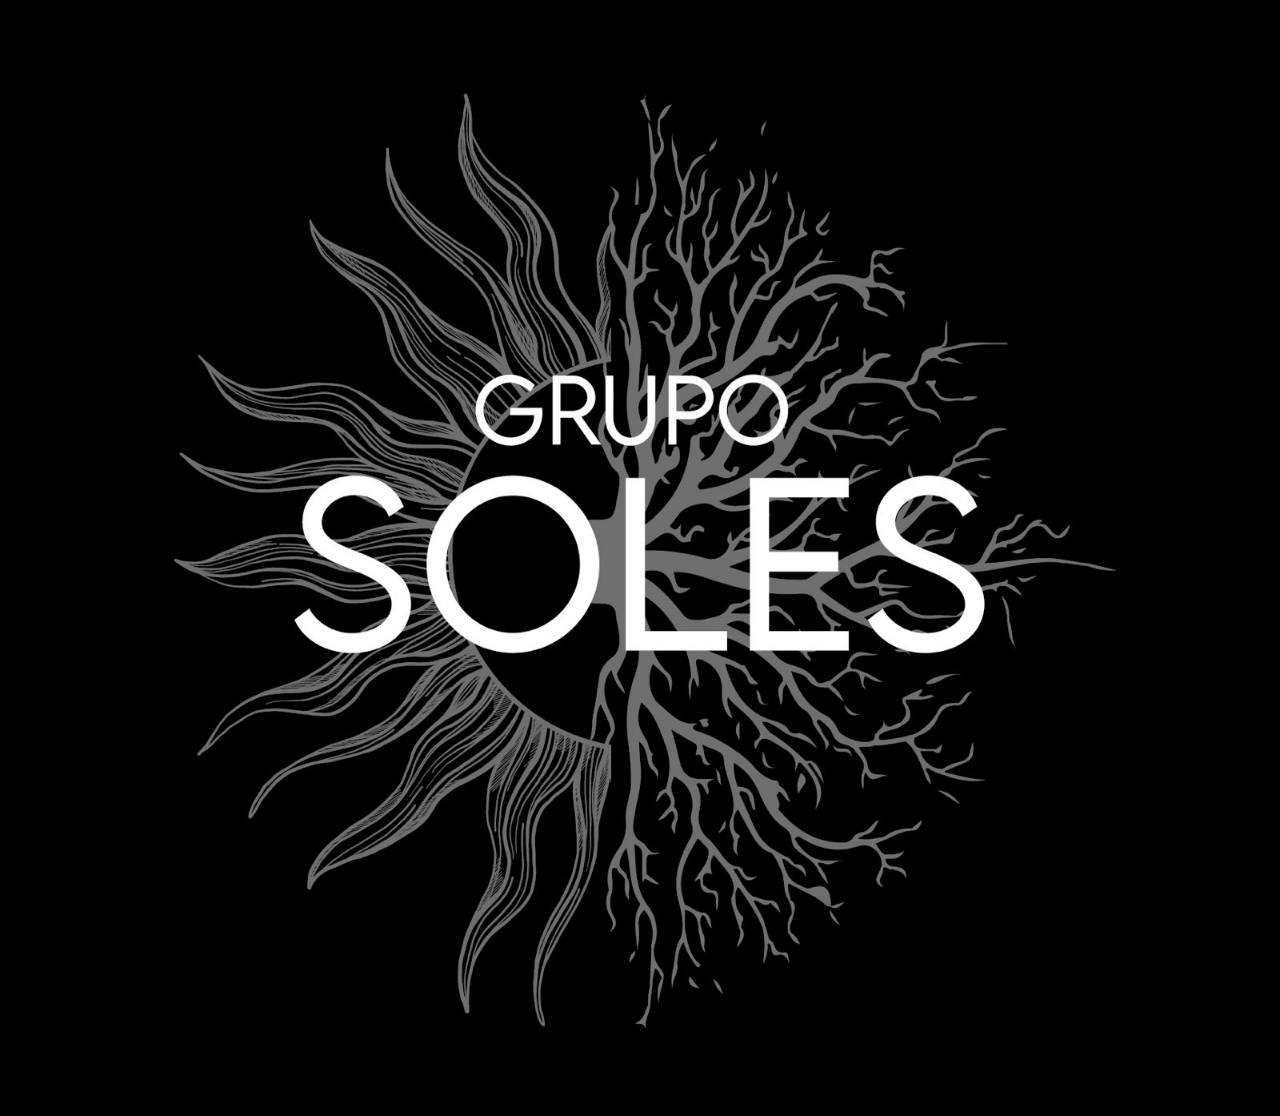
<file: index.html>
<!DOCTYPE html>
<html lang="es">
<head>
    <meta charset="UTF-8">
    <meta name="viewport" content="width=device-width, initial-scale=1.0">
    <title>GRUPO SOLES</title>
    <link rel="stylesheet" href="style.css">
    
</head>
<body class="principal">
    <div class="logo-container">
        <a href="principal.html">
            <img src="./imagenesMauro/Logo Soles en negro.jpeg" alt="Logo de la Empresa" class="logo">
        </a>
    </div>
</body>
</html>
</file>
<file: style.css>
/* Pantalla de inicio logo */

.principal {
    background-color: black;
    padding-top: none;
    display: flex;
    justify-content: center;
    align-items: center;
    height: 100vh;
    margin: 0;
}

.logo-container {
    display: flex;
    justify-content: center;
    align-items: center;
    overflow: hidden; 
}

.logo {
    max-width: 100%;
    height: auto;
    cursor: pointer; 
    transition: transform 0.3s ease; 
}

.logo:hover {
    transform: scale(1.15); 
}

/* Estilos Header, Section y Body */

.fixed-header {
    position: fixed;
    top: 0;
    width: 100%;
    z-index: 1030; 
    background-color: pink;
    color: aliceblue;
}

section{
    background-color: pink;
}

body{
    padding-top: 110px;
}



/* Estilos de iconos redes sociales */
nav i{
    text-align: center;
    font-size: 20px;
    color: black; 
    margin: 15px;
    border-radius: 50%;
    padding: 15px;
    box-shadow: 0px 5px 10px rgb(0, 0, 0, .35);
    transition: .3s ease;
}
i {
    text-align: center;
    font-size: 25px;
    color: black; 
    margin: 18px;
    border-radius: 50%;
    padding: 15px;
    box-shadow: 0px 5px 10px rgb(0, 0, 0, .35);
    transition: .3s ease;
}

.fa-youtube:hover {
    background-color: red;
    color: white;
    box-shadow: 0 0 15px red,
    0 0 25px red,
    0 0 35px red,
    0 0 45px red;

}

.fa-whatsapp:hover {
    background-color: green;
    color: white;
    box-shadow: 0 0 15px  greenyellow,
    0 0 25px  greenyellow,
    0 0 35px  greenyellow,
    0 0 45px  greenyellow;
}

.fa-facebook:hover {
    background-color: blue;
    color: white;
    box-shadow: 0 0 15px  blue,
    0 0 25px  blue,
    0 0 35px  blue,
    0 0 45px  blue;

}

.fa-instagram:hover {
    background-color: orange;
    color: white;
    box-shadow: 0 0 15px   orange,
    0 0 25px   orange,
    0 0 35px   orange,
    0 0 45px   orange;

}

/* Pie de pagina */
.footer {
    background-color: #f8f9fa;
    color: #212529;
    text-align: center;
    padding: 7px;
    position: fixed;
    left: 0;
    bottom: 0;
    width: 100%;
  }

  .footer p {
    margin-bottom: 0;
  }
 
  /* Nuestra historia */
  .img-fluid {
    max-width: 100%;
    height: auto;
}

.historia h4{
    text-align: center;
    text-decoration: underline;
    font-weight: bold;
}

.historia h5{
    text-align: center;
    font-weight: bold;
}

/* Contacto y Mapa */
.form-container {
    padding: 20px;
}
.map-container {
    padding: 20px;
    height: 100%;
}
.map-iframe {
    width: 100%;
    height: 400px; 
    border: 0;
}
</file>
